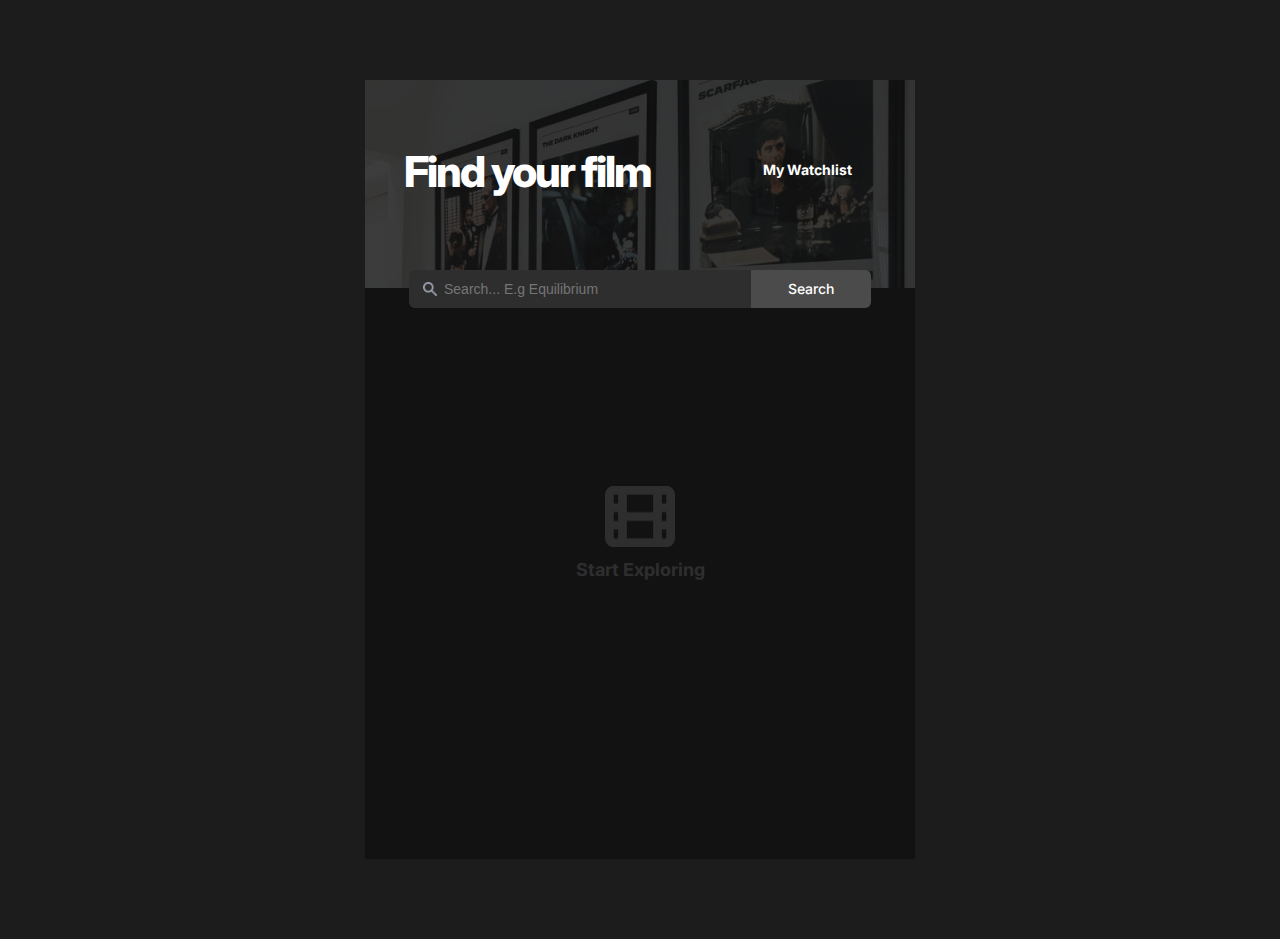
<file: index.html>
<!DOCTYPE html>
<html lang="en">
<head>
    <meta charset="UTF-8">
    <meta http-equiv="X-UA-Compatible" content="IE=edge">
    <meta name="viewport" content="width=device-width, initial-scale=1.0">
    <link rel="stylesheet" href="styles.css">
    <title>Movie Watchlist</title>
    <!-- Google Fonts -->

    <link rel="preconnect" href="https://fonts.googleapis.com">
    <link rel="preconnect" href="https://fonts.gstatic.com" crossorigin>
    <link href="https://fonts.googleapis.com/css2?family=Inter&family=Jost:wght@300&family=Press+Start+2P&family=Roboto:wght@700&family=Smythe&family=Source+Sans+Pro&family=VT323&display=swap" rel="stylesheet">
</head>
<body>
    <nav class="nav-bar" id="nav-bar">
        <div class="nav-header">
            <h1>Find your film </h1>
            <a href="./movie-watchlist.html" class="my-watchlist-link">My Watchlist</a>
        </div>
        <div class="search-container">
            <input type="search" class="search-input-field" placeholder="Search... E.g Equilibrium" id="search-input-field"/>
            <button class="search-btn" id="search-btn">Search</button>
        </div>
    </nav>
<main>
    <div class="content-container" id="content-container">
        <div class="placeholder-content" id="placeholder-content">
            <img src="./images/film_strip_icon.png" class="placeholder-content-image"/>
            <p class="placeholder-content-text">Start Exploring</p>
        </div>
    </div>

    <!-- added-to-watchlis -->
    <div id="movie-added-to-watchlist">
        <p>Movie added to Watchlist</p>
    </div>

</main>
<script src="index.js" type="module"></script>
</body>
</html>
</file>
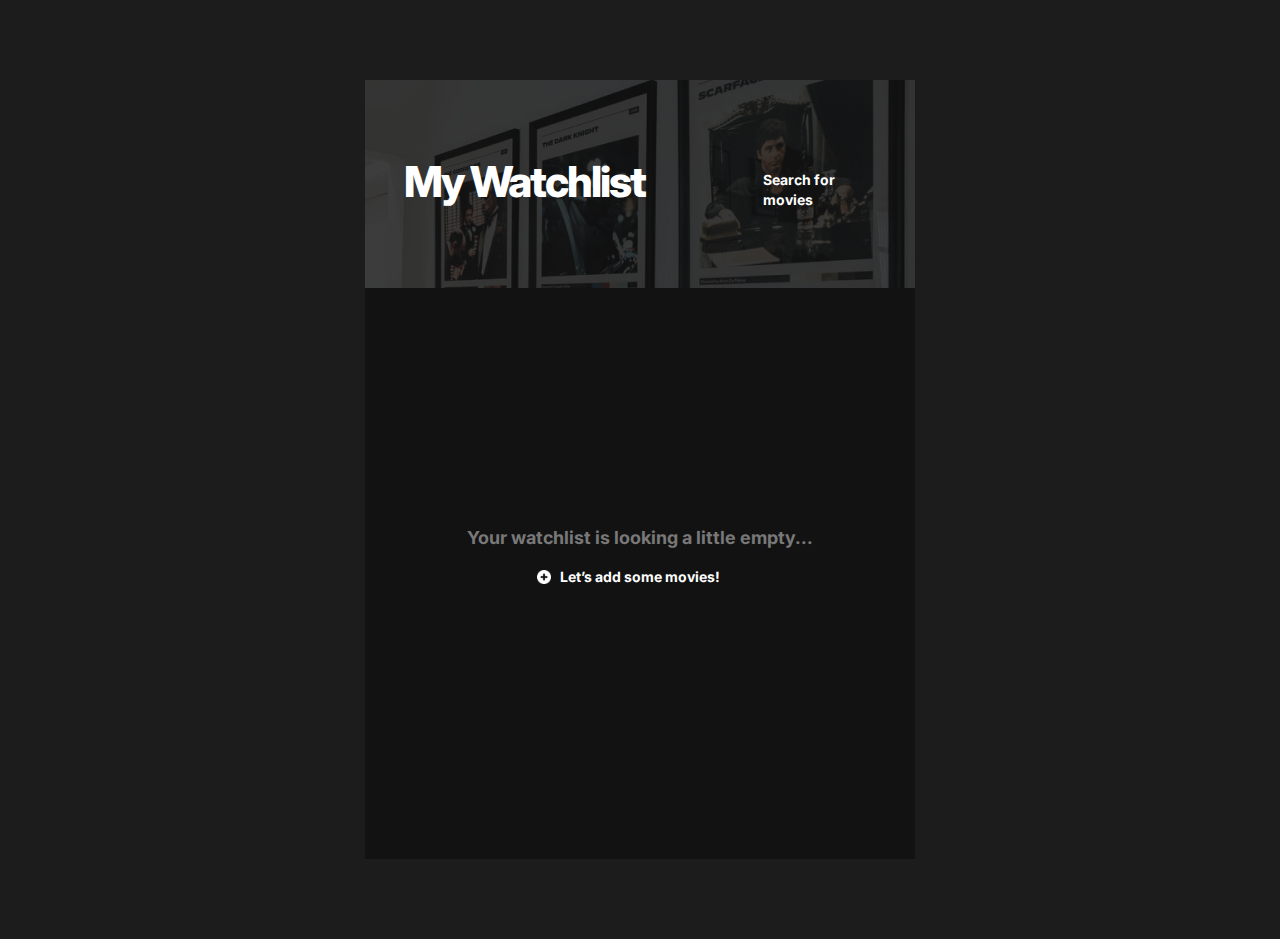
<file: movie-watchlist.html>
<!DOCTYPE html>
<html lang="en">
<head>
    <meta charset="UTF-8">
    <meta http-equiv="X-UA-Compatible" content="IE=edge">
    <meta name="viewport" content="width=device-width, initial-scale=1.0">
    <link rel="stylesheet" href="styles.css">
    <title>My Watchlist</title>
    <!-- Google Fonts -->
    <link rel="preconnect" href="https://fonts.googleapis.com">
    <link rel="preconnect" href="https://fonts.gstatic.com" crossorigin>
    <link href="https://fonts.googleapis.com/css2?family=Inter&family=Jost:wght@300&family=Press+Start+2P&family=Roboto:wght@700&family=Smythe&family=Source+Sans+Pro&family=VT323&display=swap" rel="stylesheet">
</head>
<body>
    <nav class="nav-bar" id="nav-bar">
        <div class="Watchlist-nav-header">
        <h1>My Watchlist</h1>
        <a href="index.html">Search for movies</a>
        </div>
    </nav>
    <main>
        
        <div class="my-movie-watchlist content-container" id="my-movie-watchlist">
            <div class="my-movie-watchlist-placeholder-content">
                <h2 class="my-watchlist-placeholder-headline">Your watchlist is looking a little empty...</h2>
                <a href="index.html" class="my-watchlist-placeholder-link">Let’s add some movies!</a>
            </div>
        </div>
            <!-- removed from watchlist -->
    <div id="movie-removed-from-watchlist">
        <p>Movie removed from Watchlist</p>
    </div>
    </main>
    <script src="my-watchlist.js" type="module"></script>
</body>
</html>
</file>
<file: styles.css>
html{
    background: #1C1C1C;
    font-family: 'Inter', sans-serif;
    font-style: normal;
    font-weight: 400;
    height: auto;
    min-height: 779px;
}

body{
    display: flex;
    flex-direction: column;
    background: #121212;
    margin: 5em auto;
    width: 550px;
    min-height: 779px;
    /* position: relative; */

    /* overflow: hidden;; */
    /* overscroll-behavior: ; */
}

main{
  height: auto;
  min-height: 10em;
}

/*Navbar*/
nav{
    background-image: url('images/32.png');
    background-size: 550px, 208px;
    /* background-position: top; */
    background-repeat: no-repeat;
    width: 550px;
    height: 228px; 
    margin: 0;
    display: flex;
    flex-direction: column;
    justify-content: space-around;
    align-items: center;
    justify-self: center;
    /* position: fixed; */
    /* z-index: 10; */
    overflow: hidden;
    padding-bottom:  2.5em;
}

.nav-header{
  padding-top: 5em;
  display: flex;
  flex: row;
}

.Watchlist-nav-header{
  display: flex;
  padding-top: 5em 5em;
  margin: 0;
}

/*Typography*/
h1{
width: 359px;
height: 47.55px;
font-family: 'Inter';
font-style: normal;
font-weight: 800;
font-size: 42.7947px;
line-height: 24px;
/* or 56% */
color: white;
letter-spacing: -0.045em;
padding: 0;
margin: 0;
}

button {
  padding: 0;
  border: none;
  margin: 0;
  background: none;
  cursor: pointer;
  font-size: 1rem;
  font-family: inherit;
  color: inherit;
  outline: none;
}

a{
    padding: 0;
    margin: 0;
    text-decoration: none;
    width: 114px;
    height: 20px;
    font-family: 'Inter';
    font-style: normal;
    font-weight: 700;
    font-size: 14px;
    line-height: 20px;
    color: #FFFFFF;
    margin: 0;
}

/*Search bar*/
.search-container{
    display: flex;
    flex-direction: row;
    justify-content: end;
    justify-self: end;
    align-items: end;
    /* position: fixed; */
    /* top: 60%;
    left: 28.5%; */
    /* top: 270px; */
    /* left: 450px; */
    margin: 0 auto;
    flex: none;
    order: 0;
    flex-grow: 1;

}

.negative-search-result-message{
margin-top: 10em;
width: 321px;
height: 600px;
left: 115px;
top: 434px;
font-family: 'Inter';
font-style: normal;
font-weight: 700;
font-size: 18px;
line-height: 20px;
/* or 111% */

text-align: center;

color: #787878;
}

.search-input-field{
    width: 342px;
    height: 38px;
    background: #2E2E2F;
    border: none;
    border-radius: 6px 0px 0px 6px;
    /* position: f;  */
    top: 20%;
    left: 28.5%; 
    /* top: 270px; 
    left: 450px; */
    justify-self: end;
}

.search-input-field::-webkit-search-cancel-button{
  display: none;
}

textarea, button, input { outline: none; }

.search-btn{
    width: 120px;
    height: 38px;
    border: none;
    border-radius: 0px 6px 6px 0px;
    font-size: 14px;
    font-weight: 500;
    line-height: 20px;
    letter-spacing: 0em;
    background: #4B4B4B;
    color: #FFFFFF;

}

input {
    /* custom */
    caret-color: #A5A5A5;
    color: #A5A5A5;
    padding: 0em 2.5em;
    font-style: normal;
    font-weight: 500;
    font-size: 14px;
    line-height: 20px;
  }

  input[type="search"]{
    background-image: url('./images/search_icon.png');
    background-position: left center;
    background-repeat: no-repeat;
    background-size: 4%;
    /* background-position-y: -4%; */
    background-position-x: 1em;

  }



  
  .placeholder-content{
    padding-top: 6em;
    display: flex;
    flex-direction: column;
    width: 462px;
    height: 177.8px;
    /* position:fixed; */
    justify-content: center;
    align-items: center;
    align-self: center;
    margin: auto auto;

  }

  /*Placeholder content on initial page load for index.html on body / main content section*/
.placeholder-content-text{
    margin-top: 0.75em;
    width: 148px;
    height: 20px;
    font-style: normal;
    font-weight: 700;
    font-size: 18px;
    line-height: 20px;
    text-align: center;
    color: #2E2E2F;
}

.placeholder-content-image{
    Width: 70px;
    height: 61.25px;
    /* position:fixed; */
}


/*Body content / Main content of site */

.content-container {
  display: flex;
  margin: auto auto;
  flex-direction: column;
  justify-content: center;
  align-self: center;
  align-items: center;
  height: auto;
  max-width: 462px;
  max-height: 147.41;
}

.my-movie-watchlist-placeholder-content{
  justify-content: center;
  justify-self: center;
  display: flex;
  flex-direction: column;
  align-items: center;
  margin-top: 10em;
}
.content-container-active{
  /* margin-top: 10em; */
  margin: 0 auto;
  width: inherit;
  height: auto;
  display: flex;
  flex-direction: column;
  /* z-index: 0; */
  padding: 1em;
}

.movie-search-results, .search-result-meta-data, .search-result-description-paragraph, .added-to-watchlist-movies{
  display: flex;
  flex-direction: row;
  color: white;
  font-family: Inter;
  font-size: 12px;
  font-weight: 400;
  line-height: 20px;
  letter-spacing: 0em;
  text-align: left;
  padding-left: 1em;
}

.movie-search-results{
  display: flex;
  height: 177.8px;
  margin: 2.5em 2em;
  padding: 0;
  border-bottom: 1.5px solid #2C2C2C;
  box-sizing: content-box;
  justify-content: space-between;
  /* margin: 1em 2em; */
}

.added-to-watchlist-movies{
  display: flex;
  height: 177.8px;
  margin: 2.5em 2em;
  padding: 0;
  border-bottom: 1.5px solid #E5E7EB;
  box-sizing: content-box;
  justify-content: space-between;
}

.search-result-meta-data, .search-result-runtime, .search-result-genre{
  padding-right: 1em;
}

.search-result-meta-data{
    margin-bottom: 0.5em;
}

.search-result-description-paragraph{
  overflow:hidden;
  width: 342px;
  /* height: 60px; */
  font-size: 14;
  color: #A5A5A5;
  /* max-height; */


  max-height: calc(3em * 3); /* 1.5em is the line-height */
}

.read-more-btn, .show-less-btn{
  display: inline;
  font-family: Inter;
  font-size: 12px;
  font-weight: 400;
  line-height: 20px;
  letter-spacing: 0em;
  text-align: right;
  color: white;
  
}

.read-more-btn {
  /* display: inline; */
}

.show-less-btn{

}

.plot-description-paragraph-trauncated {
  display: inline;
  /* height: 60px; */
  /* max-height: calc(0.1em * 3); */
  
}
.plot-description-paragraph-expanded{
  display: none;
  overflow:visible;
  width: 342px;
  height: auto;
  font-size: 14;
  color: #A5A5A5;
}

.search-result-description-paragraph .read-more {
  display: inline-block; /* show read more button when content is expanded */
  font-weight: 400;
  line-height: 20px;
  box-shadow: none;
  
}

p{
  margin: 0;
  padding: 0;
}

 #plot-description-paragraph{
  /* overflow: hidden; */
  font-style: normal;
  font-weight: 400;
  font-size: 14px;
  line-height: 20px;
  color: #A5A5A5;
  /* height: 4rem; */
  overflow: hidden;
  flex: wrap;
  text-overflow: ellipsis;
  display: -webkit-box;
  -webkit-line-clamp: 3;
  -webkit-box-orient: vertical;
  /* box-sizing: border-box; */
  /* margin-top: 0.5em; */
  
  /* box-sizing: border-box; */
  /* margin */
  /* padding-left: 1em; */
/* or 143% */


color: #A5A5A5;
}



.search-result-title-and-rating{
  display: flex;
  /* justify-content: ; */
  align-items: center;
  /* padding: 1em; */
  padding: 0 1em;
  flex-direction: row;
  flex-wrap: wrap;
  
}

.search-result-title{
  font-size: 18px;
  font-weight: 500;
  line-height: 20px;
  letter-spacing: 0em;
  word-wrap: break-word;
  text-align: justified;
  /* white-space: nowrap; */
  /* overflow: hidden; */
  text-overflow: ellipsis;
  font-size: min(19px, calc(100% - 0.1px));
  font-weight: 900;

}

.search-result-text{
  flex-wrap:wrap;
  display: inline-block;

}

.search-result-rating-star-icon{
  height: 15px;
  width: 15px;
  display: inline;
  padding-right: 1em;
  padding-left: 0.2em;
  justify-content: center;
  align-items: center;
  align-self: left;
  overflow: visible;
  /* margin: 1em; */
  /* border-radius: 0.7499999403953552px; */
}

/*Add to watchlist button*/
.search-result-add-to-watchlist-btn{
  font-size: 12px;
  line-height: 20px;
  letter-spacing: 0em;
  text-align: center;
  text-decoration: none;
  background-color: transparent;
  border: none;
  color: white;
  position: relative;
  display: flex;
  flex-direction: row;
  padding: 0em 0em;
  overflow: hidden;
  cursor: pointer;
  /* width: 100%; */
}

.search-result-remove-from-watchlist-btn{
  font-size: 12px;
  line-height: 20px;
  letter-spacing: 0em;
  text-align: center;
  text-decoration: none;
  background-color: transparent;
  border: none;
  color: white;
  position: relative;
  display: flex;
  flex-direction: row;
  padding: 0em 0em;
  overflow: hidden;
  cursor: pointer;
}

.add-btn-icon{
  cursor: pointer;
  background-image: url('./images/add_icon.png');
  background-position:center;
  background-repeat: no-repeat;
  overflow: hidden;
  /* display: flex; */
  flex-direction: row;
  align-self: center;
  background-size: 100%;
  margin: 0em 0.8em;
  /* justify-self: center; */
  /* align-items: center; */
  /* justify-content: center; */
  /* display: inherit; */
  /* transform: translateY(-50%); */
  /* position: absolute; */
  /* background-size: 4%;
  background-position-y: 0.25em;
  background-position-x: 5em; */
  width: 16px;
  height: 16px;
  /* background-image: url('./images/add_icon.png'); */
}

.remove-btn-icon{
  cursor: pointer;
  background-image: url('./images/remove_icon.png');
  background-position:center;
  background-repeat: no-repeat;
  overflow: hidden;
  /* display: flex; */
  flex-direction: row;
  align-self: center;
  background-size: 100%;
  margin: 0em 0.8em;
  /* justify-self: center; */
  /* align-items: center; */
  /* justify-content: center; */
  /* display: inherit; */
  /* transform: translateY(-50%); */
  /* position: absolute; */
  /* background-size: 4%;
  background-position-y: 0.25em;
  background-position-x: 5em; */
  width: 16px;
  height: 16px;
  /* background-image: url('./images/add_icon.png'); */
}









/*=================================================================================================*/
/*My Movie Watchlist CSS*/
/*=================================================================================================*/

/*Placeholder content on initial page load for my-watchlist.html on body / main content section*/
  .my-watchlist-placeholder-headline{
    font-size: 18px;
    font-weight: 700;
    line-height: 29px;
    letter-spacing: 0em;
    text-align: center;
    color: #787878;
}

  .my-watchlist-placeholder-link{
    background-image: url('./images/add_icon.png');
    background-position: left center;
    background-repeat: no-repeat;
    background-size: 4%;
    background-position-y: 0.25em;
    background-position-x: 5em;
    font-family: Inter;
    font-size: 14px;
    font-weight: 700;
    line-height: 20px;
    letter-spacing: 0em;
    text-align: center;
    width: 100%;
}

  /*Movie Title Results / Body / Content*/
.movie-title-search-result-container{
  border: 3px solid red;
  display: flex;
  height: inherit;
  width: inherit;
  /* overflow: hidden; */
  /* z-index: 0; */
}

.search-result-movie-poster{
  
  height: 147.41099548339844px;
  width: 99px;
  border-radius: 2.329411506652832px;
  
}

/*Snackbar popup*/
#movie-added-to-watchlist{
  visibility: hidden;
  min-width: 250px;
  min-height: 50px;
  background-color: #333;
  color: #FFFFFF;
  text-align: center;
  border-radius: 5px;
  position: fixed;
  z-index: 1;
  left: 50%;
  transform: translateX(-50%);
  bottom: 30px;
  display: flex;
  margin: auto auto;
  align-self: center;
  align-items: center;
  text-align: center;
  justify-content: center;
}


#movie-removed-from-watchlist{
  visibility: hidden;
  min-width: 250px;
  min-height: 50px;
  background-color: #333;
  color: #FFFFFF;
  text-align: center;
  border-radius: 5px;
  position: fixed;
  z-index: 1;
  left: 50%;
  transform: translateX(-50%);
  bottom: 30px;
  display: flex;
  margin: auto auto;
  align-self: center;
  align-items: center;
  text-align: center;
  justify-content: center;
}

#movie-added-to-watchlist.show{
  visibility: visible;
  /**/
  -webkit-animation: fadein 0.5s, fadeout 0.5s 2.5s;
  animation: fadein 0.5s, fadeout 0.5s 2.5s;
}

#movie-removed-from-watchlist.show{
  visibility: visible;
  /**/
  -webkit-animation: fadein 0.5s, fadeout 0.5s 2.5s;
  animation: fadein 0.5s, fadeout 0.5s 2.5s;
}

@-webkit-keyframes fadein {
  from {bottom: 0; opacity: 0;}
  to {bottom: 30px; opacity: 1;}
}

@keyframes fadein {
  from {bottom: 0; opacity: 0;}
  to {bottom: 30px; opacity: 1;}
}

@-webkit-keyframes fadeout {
  from {bottom: 30px; opacity: 1;}
  to {bottom: 0; opacity: 0;}
}

@keyframes fadeout {
  from {bottom: 30px; opacity: 1;}
  to {bottom: 0;  opacity: 0;}
}



/* @-webkit-keyframes fadein {
  from {bottom: 0; opacity: 0;}
  to {bottom: 30px; opacity: 1;}
}

@keyframes fadein {
  from {bottom: 0; opacity: 0;}
  to {bottom: 30px; opacity: 1;}
}

@-webkit-keyframes fadeout {
  from {bottom: 30px; opacity: 1;}
  to {bottom: 0; opacity: 0;}
}

@keyframes fadeout {
  from {bottom: 30px; opacity: 1;}
  to {bottom: 0;  opacity: 0;}
} */

/* #added-to-watchlist{

}


#removed-from-watchlist{

} */





  /**/
  /**/
  /**/
  /**/
  /**/
  /**/
  /**/

  /**/
  /**/
  /**/
  /**/
</file>
